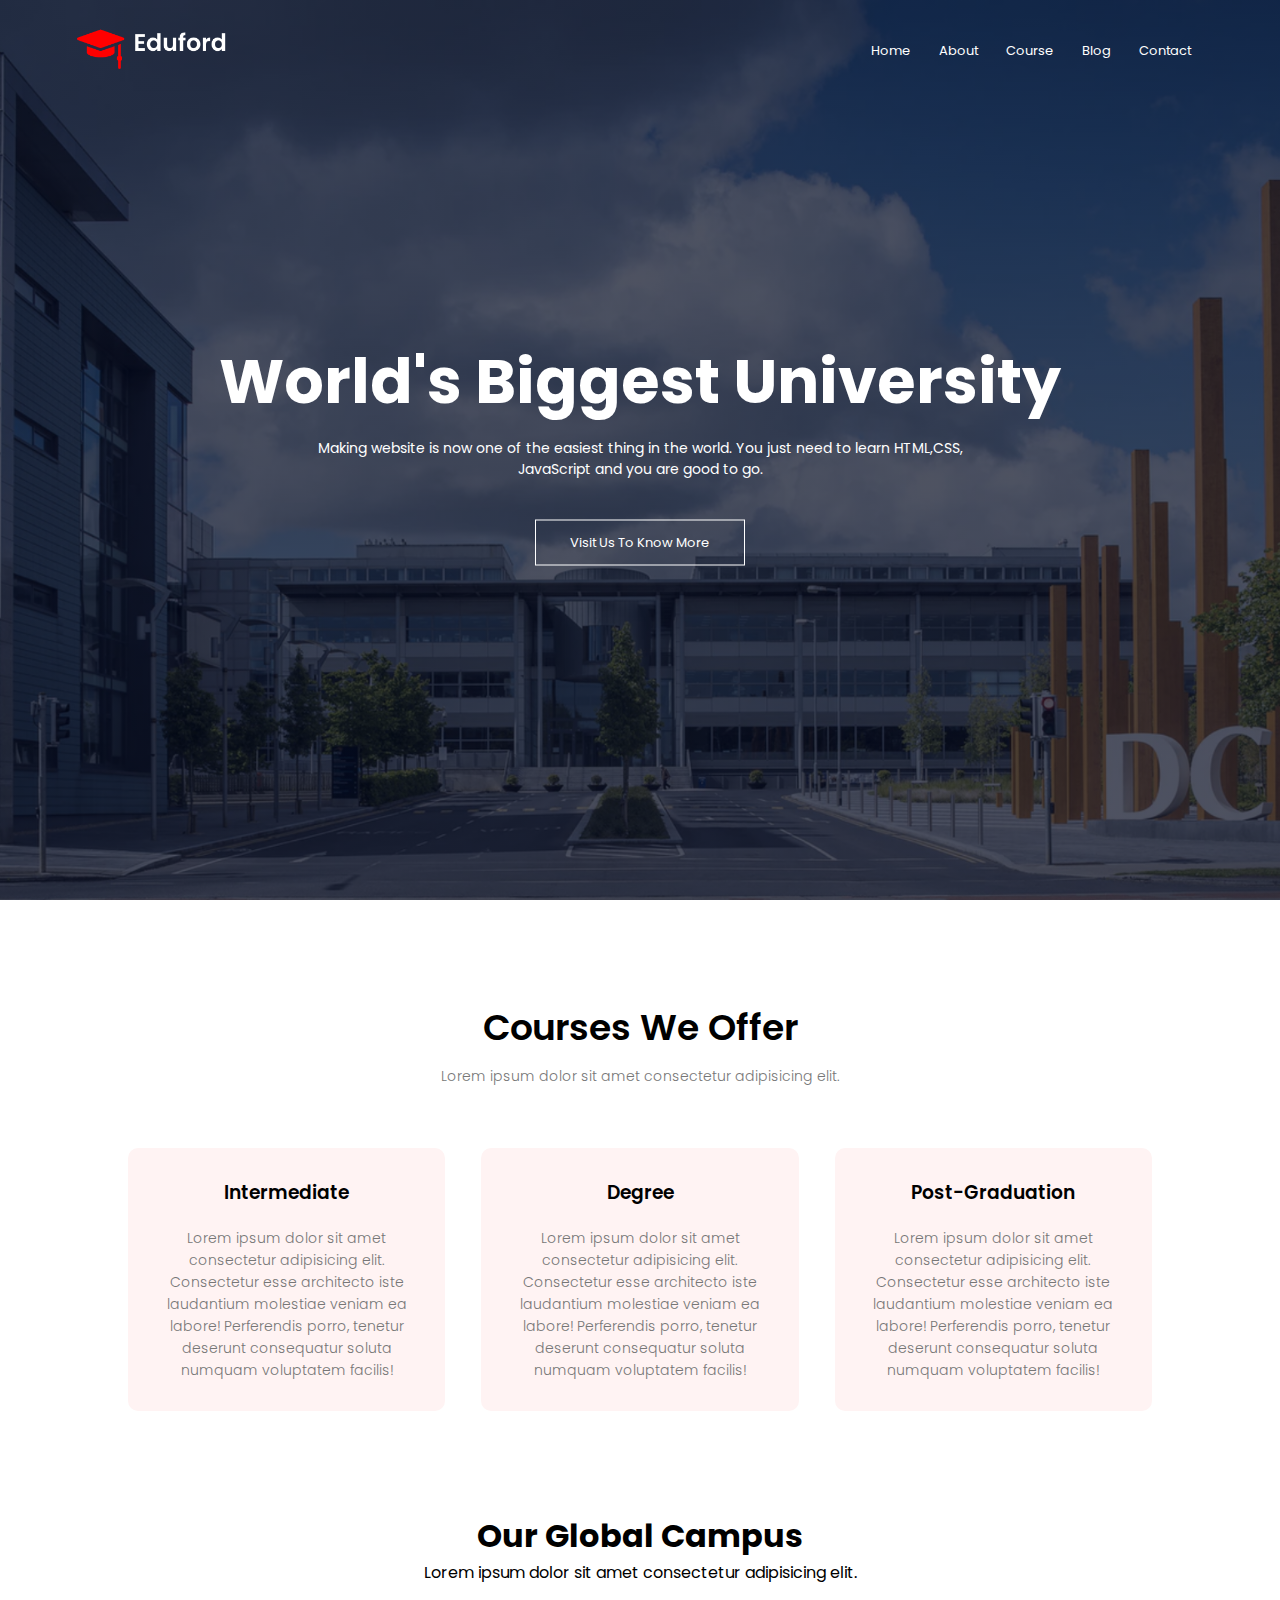
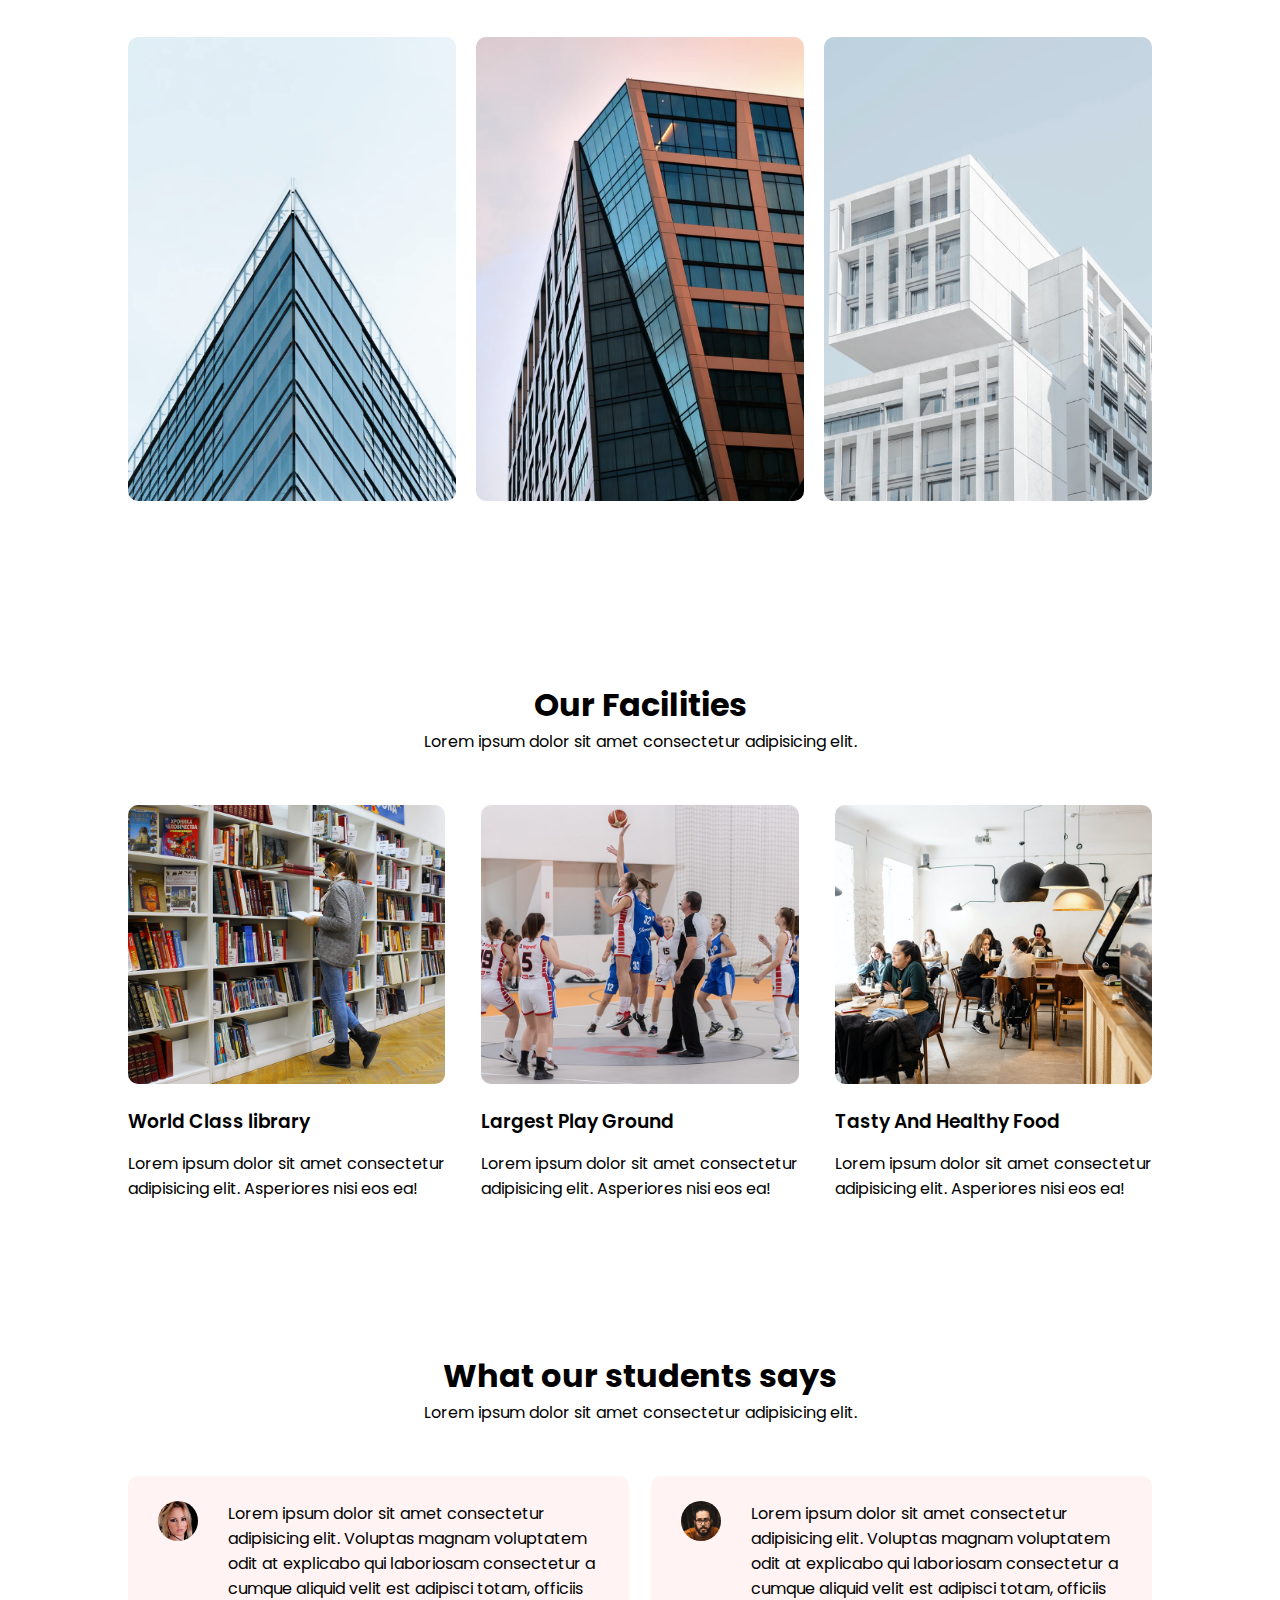
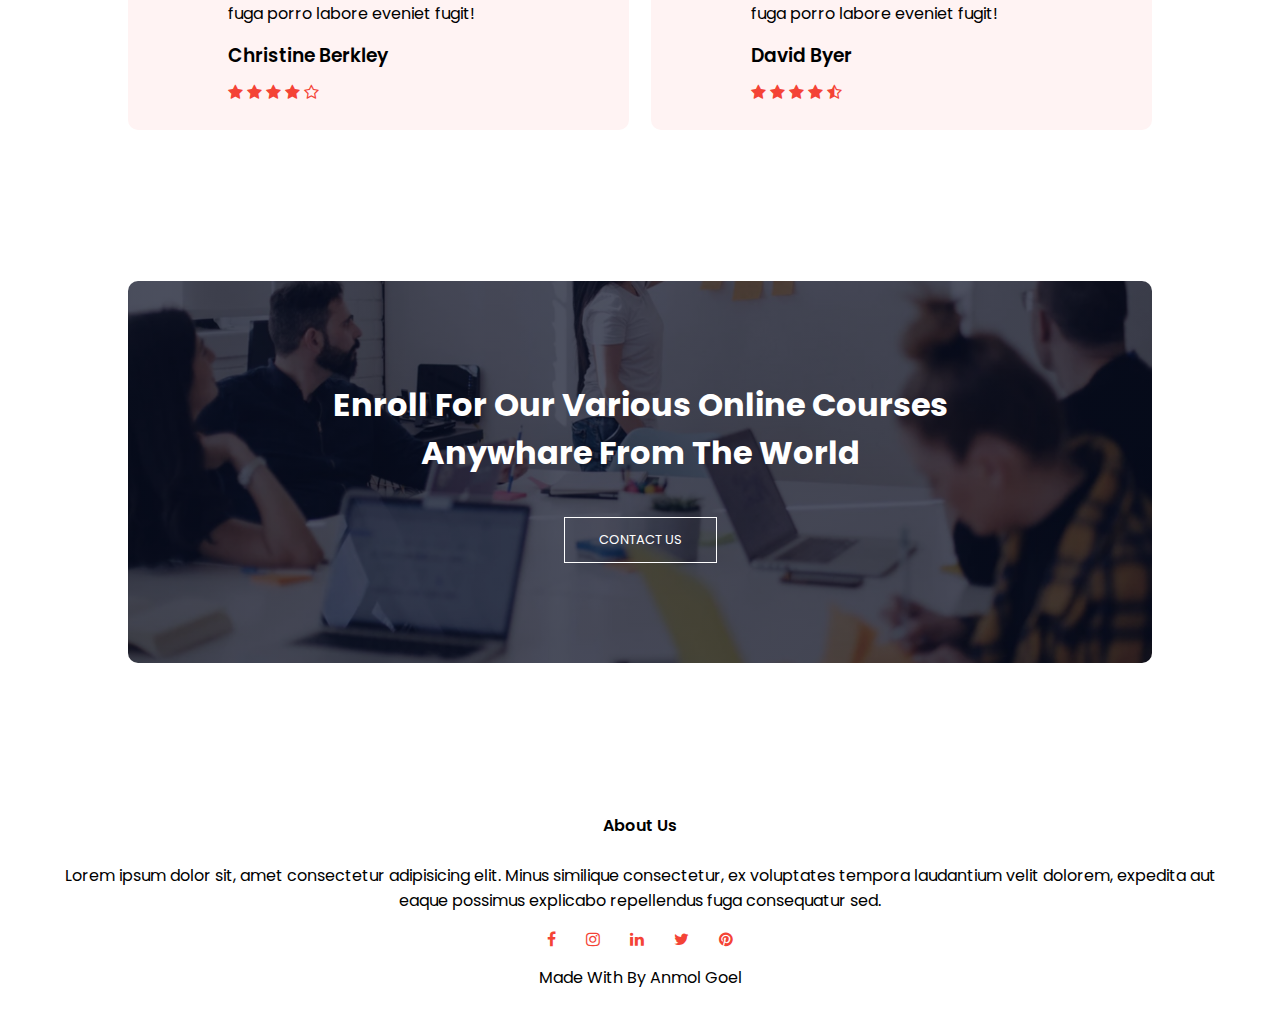
<file: index.html>
<!DOCTYPE html>
<html lang="en">

<head>
  <meta name="viewport" content="with=device-width,initial-scale= 1.0" />
  <title>University Website Design ~ Anmol Goel</title>
  <link rel="stylesheet" href="style.css" />
  <link rel="preconnect" href="https://fonts.googleapis.com">
  <link rel="preconnect" href="https://fonts.gstatic.com" crossorigin>
  <link href="https://fonts.googleapis.com/css2?family=Poppins:wght@100;200;300;400;600;700&display=swap"
    rel="stylesheet">
  <link rel="stylesheet" href="https://stackpath.bootstrapcdn.com/font-awesome/4.7.0/css/font-awesome.min.css">
</head>

<body>
  <section class="header">
    <nav>
      <a href="index.html"><img src="images/logo.png" alt="Logo"></a>
      <div class="nav-links" id="navLinks">
        <i class="fa fa-times" onclick="hideMenu()"></i>
        <ul>
          <li><a href="index.html">Home</a></li>
          <li><a href="about.html">About</a></li>
          <li><a href="course.html">Course</a></li>
          <li><a href="blog.html">Blog</a></li>
          <li><a href="contact.html">Contact</a></li>
        </ul>
      </div>
      <i class="fa fa-bars" onclick="showMenu()"></i>
    </nav>

    <div class="text-box">
      <h1>World's Biggest University</h1>
      <p>Making website is now one of the easiest thing in the world. You just need to learn HTML,CSS,<br>JavaScript and
        you are good to go.</p>
      <a href="" class="hero-btn">Visit Us To Know More</a>
    </div>
  </section>
  <!-- -------------------------- Course --------------------------------------- -->
  <section class="course">
    <h1>Courses We Offer</h1>
    <p>Lorem ipsum dolor sit amet consectetur adipisicing elit.</p>

    <div class="row">
      <div class="course-col">
        <h3>Intermediate</h3>
        <p>Lorem ipsum dolor sit amet consectetur adipisicing elit. Consectetur esse architecto iste laudantium
          molestiae veniam ea labore! Perferendis porro, tenetur deserunt consequatur soluta numquam voluptatem facilis!
        </p>
      </div>
      <div class="course-col">
        <h3>Degree</h3>
        <p>Lorem ipsum dolor sit amet consectetur adipisicing elit. Consectetur esse architecto iste laudantium
          molestiae veniam ea labore! Perferendis porro, tenetur deserunt consequatur soluta numquam voluptatem facilis!
        </p>
      </div>
      <div class="course-col">
        <h3>Post-Graduation</h3>
        <p>Lorem ipsum dolor sit amet consectetur adipisicing elit. Consectetur esse architecto iste laudantium
          molestiae veniam ea labore! Perferendis porro, tenetur deserunt consequatur soluta numquam voluptatem facilis!
        </p>
      </div>
    </div>
  </section>
  <!-- -------------------------- Campus --------------------------------------- -->

  <section class="campus">
    <h1>Our Global Campus</h1>
    <p>Lorem ipsum dolor sit amet consectetur adipisicing elit.</p>

    <div class="row">
      <div class="campus-col">
        <img src="images/london.png" alt="" srcset="">
        <div class="layer">
          <h3>LONDON</h3>
        </div>
      </div>
      <div class="campus-col">
        <img src="images/newyork.png" alt="" srcset="">
        <div class="layer">
          <h3>NEW YORK</h3>
        </div>
      </div>
      <div class="campus-col">
        <img src="images/washington.png" alt="" srcset="">
        <div class="layer">
          <h3>WASHINGTON</h3>
        </div>
      </div>
    </div>

  </section>
<!-- ------------------------Facilities---------------------------------- -->
<section class="facilities">
  <h1>Our Facilities</h1>
  <p>Lorem ipsum dolor sit amet consectetur adipisicing elit.</p>

  <div class="row">
    <div class="facilities-col">
      <img src="images/library.png">
      <h3>World Class library</h3>
      <p>Lorem ipsum dolor sit amet consectetur adipisicing elit. Asperiores nisi eos ea!</p>
    </div>
    <div class="facilities-col">
      <img src="images/basketball.png">
      <h3>Largest Play Ground</h3>
      <p>Lorem ipsum dolor sit amet consectetur adipisicing elit. Asperiores nisi eos ea!</p>
    </div>
    <div class="facilities-col">
      <img src="images/cafeteria.png">
      <h3>Tasty And Healthy Food</h3>
      <p>Lorem ipsum dolor sit amet consectetur adipisicing elit. Asperiores nisi eos ea!</p>
    </div>
  </div>
</section>
<!-- ------------------------Testimonial---------------------------------- -->
<section class="testimonials">
  <h1>What our students says</h1>
  <p>Lorem ipsum dolor sit amet consectetur adipisicing elit.</p>
  <div class="row">
    <div class="testimonial-col">
      <img src="images/user1.jpg">
      <div>
        <p>Lorem ipsum dolor sit amet consectetur adipisicing elit. Voluptas magnam voluptatem odit at explicabo qui laboriosam consectetur a cumque aliquid velit est adipisci totam, officiis fuga porro labore eveniet fugit!</p>
        <h3>Christine Berkley</h3>
        <i class="fa fa-star"></i>
        <i class="fa fa-star"></i>
        <i class="fa fa-star"></i>
        <i class="fa fa-star"></i>
        <i class="fa fa-star-o"></i>
      </div>
    </div>
    <div class="testimonial-col">
      <img src="images/user2.jpg">
      <div>
        <p>Lorem ipsum dolor sit amet consectetur adipisicing elit. Voluptas magnam voluptatem odit at explicabo qui laboriosam consectetur a cumque aliquid velit est adipisci totam, officiis fuga porro labore eveniet fugit!</p>
        <h3>David Byer</h3>
        <i class="fa fa-star"></i>
        <i class="fa fa-star"></i>
        <i class="fa fa-star"></i>
        <i class="fa fa-star"></i>
        <i class="fa fa-star-half-o"></i>
      </div>
    </div>
  </div>
</section>

  <!-- --------------------Call To Action------ -->
<section class="cta">
  <h1>Enroll For Our Various Online Courses <br> Anywhare From The World </h1>
  <a href="" class="hero-btn">CONTACT US</a>
</section>

  <!-- --------------------Call To Action------ -->
  <section class="footer">
    <h4>About Us</h4>
    <p>Lorem ipsum dolor sit, amet consectetur adipisicing elit. Minus similique consectetur, ex 
     voluptates tempora laudantium velit dolorem, expedita aut <br> eaque possimus explicabo repellendus fuga consequatur sed.</p>
     <div class="icons">
      <i class="fa fa-facebook"></i>
      <i class="fa fa-instagram"></i>
      <i class="fa fa-linkedin"></i>
      <i class="fa fa-twitter"></i>
      <i class="fa fa-pinterest"></i>

     </div>
     <p>Made With By Anmol Goel</p>
  </section>

  <!-- --------------------JavaScript For Toggle Menu------ -->
  <script>
    var navLinks = document.getElementById("navLinks");
    function showMenu() {
      navLinks.style.right = "0";
    }
    function hideMenu() {
      navLinks.style.right = "-200px";
    }
  </script>









</body>

</html>
</file>
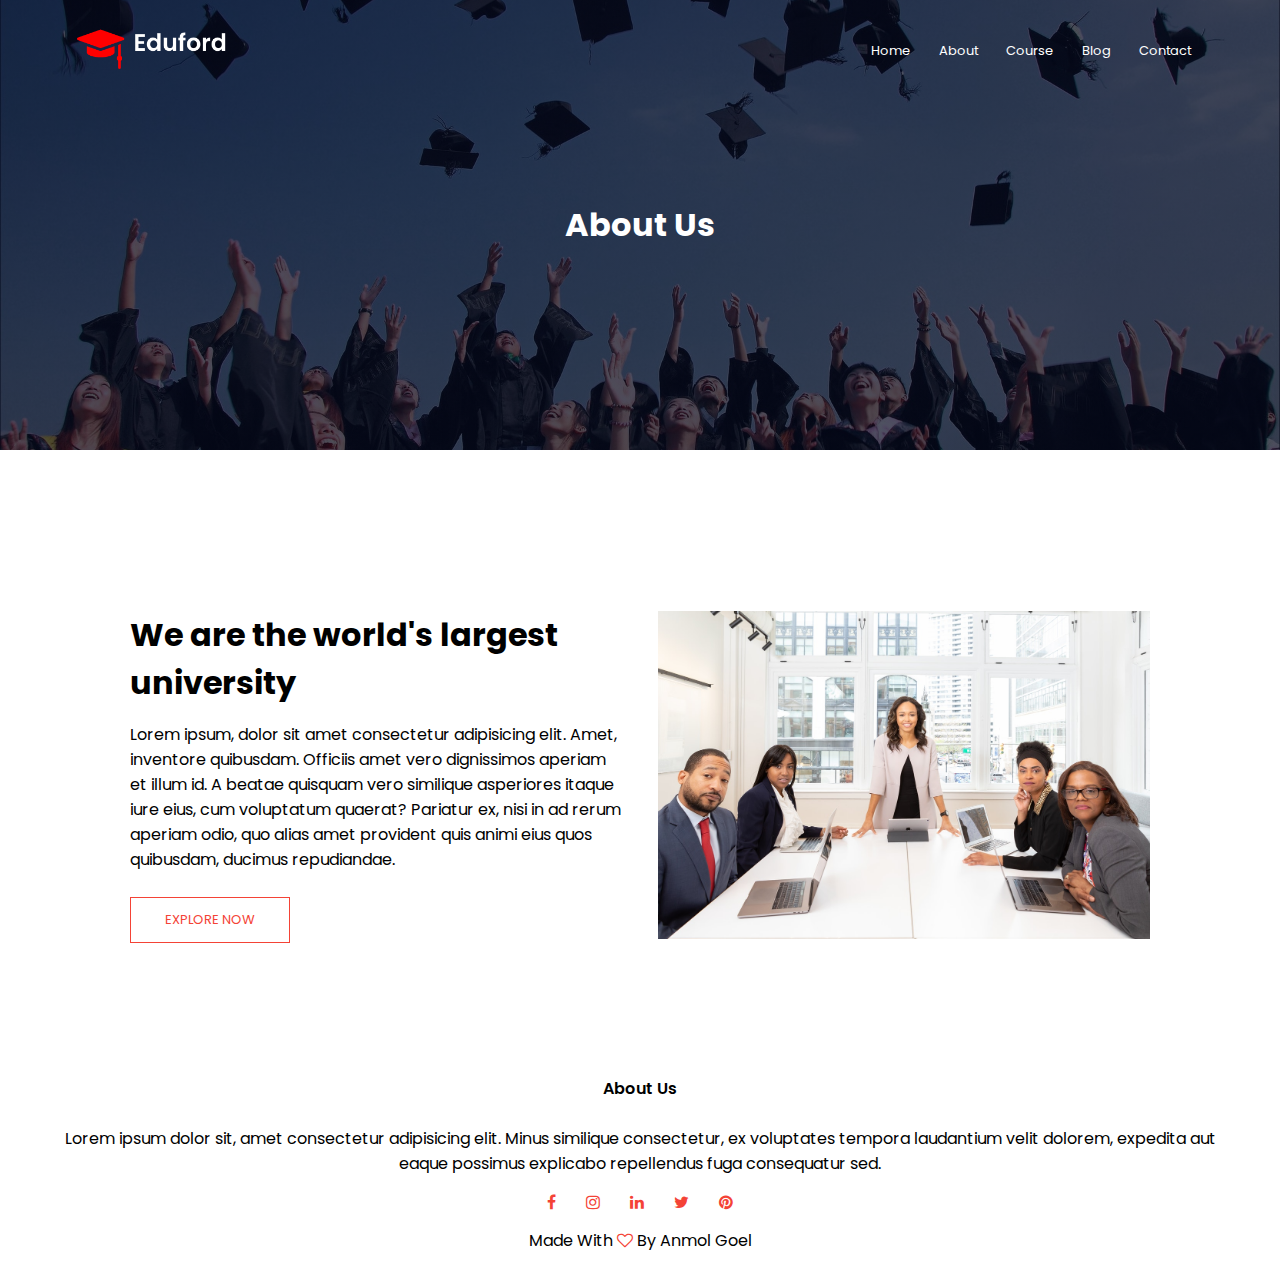
<file: about.html>
<!DOCTYPE html>
<html lang="en">

<head>
  <meta name="viewport" content="with=device-width,initial-scale= 1.0" />
  <title>University Website Design ~ Anmol Goel</title>
  <link rel="stylesheet" href="style.css" />
  <link rel="preconnect" href="https://fonts.googleapis.com">
  <link rel="preconnect" href="https://fonts.gstatic.com" crossorigin>
  <link href="https://fonts.googleapis.com/css2?family=Poppins:wght@100;200;300;400;600;700&display=swap"
    rel="stylesheet">
  <link rel="stylesheet" href="https://stackpath.bootstrapcdn.com/font-awesome/4.7.0/css/font-awesome.min.css">
</head>

<body>
  <section class="sub-header">
    <nav>
      <a href="index.html"><img src="images/logo.png" alt="Logo"></a>
      <div class="nav-links" id="navLinks">
        <i class="fa fa-times" onclick="hideMenu()"></i>
        <ul>
          <li><a href="index.html">Home</a></li>
          <li><a href="about.html">About</a></li>
          <li><a href="course.html">Course</a></li>
          <li><a href="blog.html">Blog</a></li>
          <li><a href="contact.html">Contact</a></li>
        </ul>
      </div>
      <i class="fa fa-bars" onclick="showMenu()"></i>
    </nav>
    <h1>About Us</h1>
  </section>
  <!-- ------------------- About us Content ------------------------ -->
  <section class="about-us">
    <div class="row">
      <div class="about-col">
        <h1>We are the world's largest university</h1>
        <p>Lorem ipsum, dolor sit amet consectetur adipisicing elit. Amet, inventore quibusdam. Officiis amet vero
          dignissimos aperiam et illum id. A beatae quisquam vero similique asperiores itaque iure eius, cum voluptatum
          quaerat? Pariatur ex, nisi in ad rerum aperiam odio, quo alias amet provident quis animi eius quos quibusdam,
          ducimus repudiandae.</p>
        <a href="" class="hero-btn red-btn">EXPLORE NOW</a>
      </div>
      <div class="about-col">
        <img src="images/about.jpg">
      </div>
    </div>
  </section>


  <!-- --------------------Footer------ -->
  <section class="footer">
    <h4>About Us</h4>
    <p>Lorem ipsum dolor sit, amet consectetur adipisicing elit. Minus similique consectetur, ex
      voluptates tempora laudantium velit dolorem, expedita aut <br> eaque possimus explicabo repellendus fuga
      consequatur sed.</p>
    <div class="icons">
      <i class="fa fa-facebook"></i>
      <i class="fa fa-instagram"></i>
      <i class="fa fa-linkedin"></i>
      <i class="fa fa-twitter"></i>
      <i class="fa fa-pinterest"></i>

    </div>
    <p>Made With <i class="fa fa-heart-o"></i> By Anmol Goel</p>
  </section>


  <!-- --------------------JavaScript For Toggle Menu------ -->
  <script>
    var navLinks = document.getElementById("navLinks");
    function showMenu() {
      navLinks.style.right = "0";
    }
    function hideMenu() {
      navLinks.style.right = "-200px";
    }
  </script>









</body>

</html>
</file>
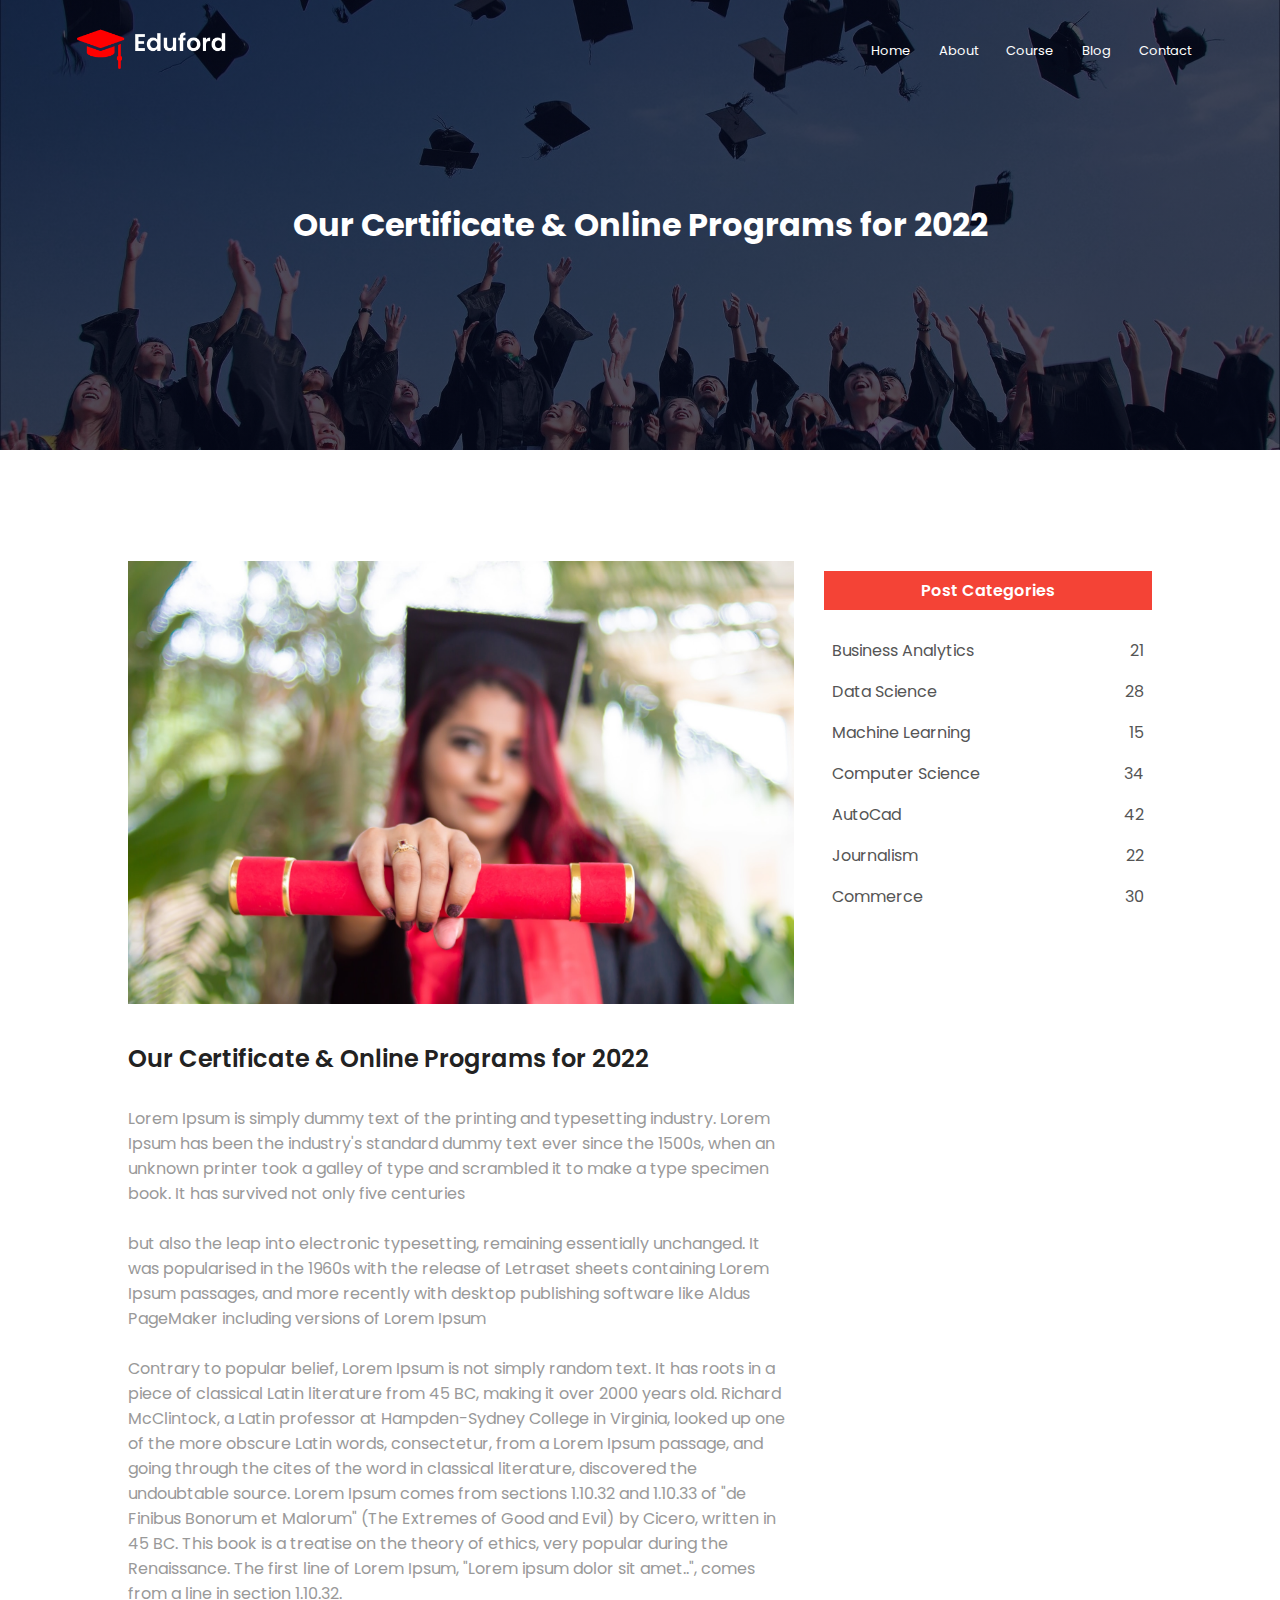
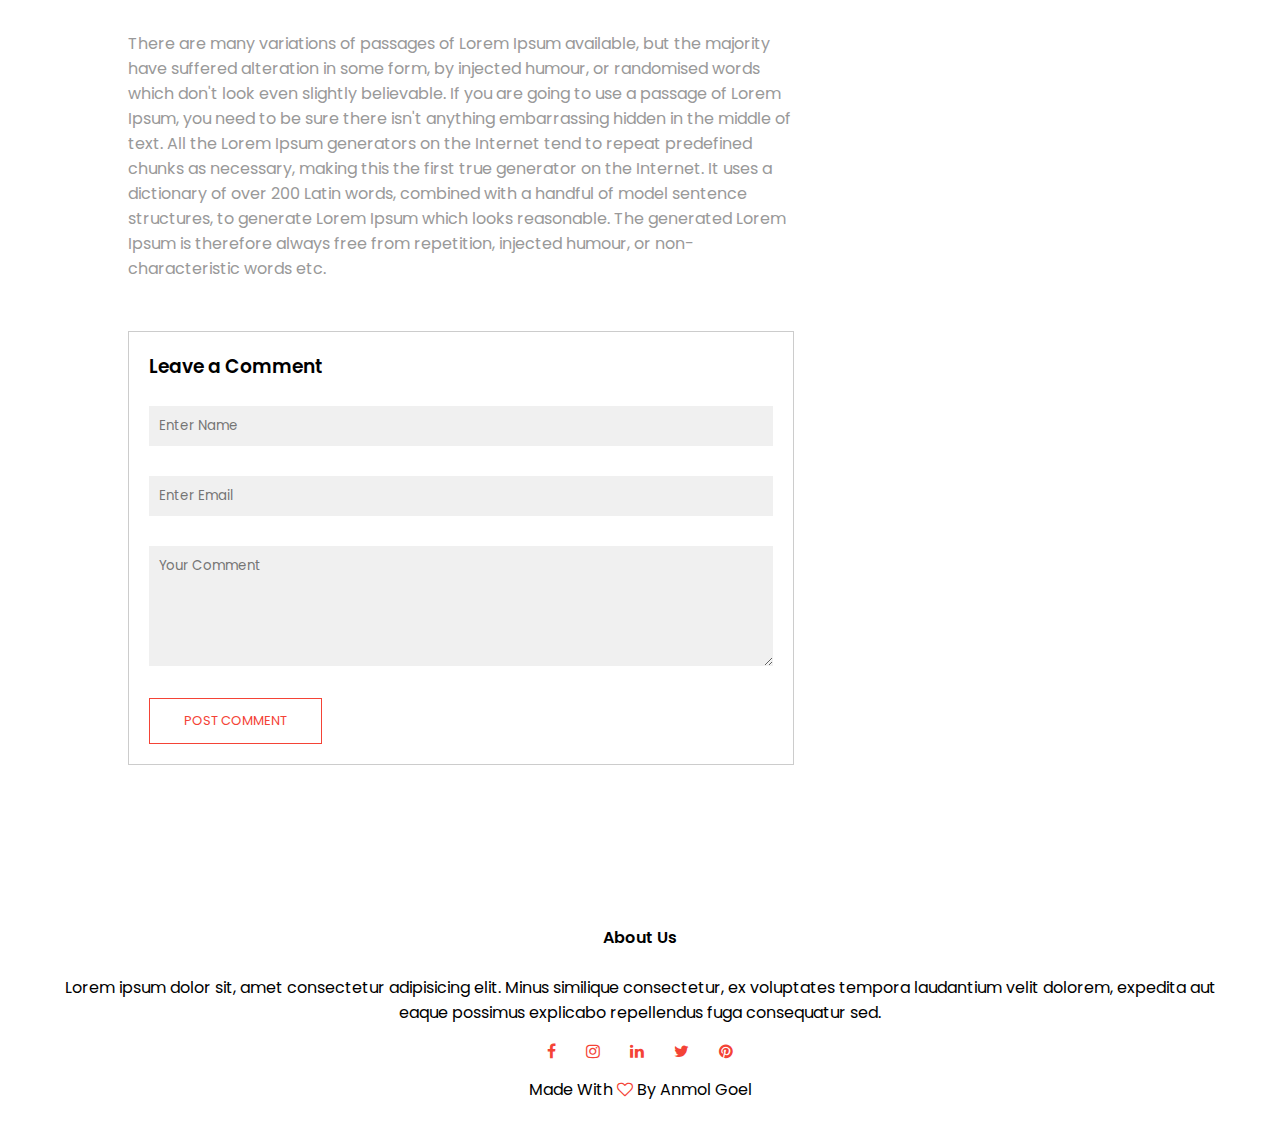
<file: blog.html>
<!DOCTYPE html>
<html lang="en">

<head>
  <meta name="viewport" content="with=device-width,initial-scale= 1.0" />
  <title>University Website Design ~ Anmol Goel</title>
  <link rel="stylesheet" href="style.css" />
  <link rel="preconnect" href="https://fonts.googleapis.com">
  <link rel="preconnect" href="https://fonts.gstatic.com" crossorigin>
  <link href="https://fonts.googleapis.com/css2?family=Poppins:wght@100;200;300;400;600;700&display=swap"
    rel="stylesheet">
  <link rel="stylesheet" href="https://stackpath.bootstrapcdn.com/font-awesome/4.7.0/css/font-awesome.min.css">
</head>

<body>
  <section class="sub-header">
    <nav>
      <a href="index.html"><img src="images/logo.png" alt="Logo"></a>
      <div class="nav-links" id="navLinks">
        <i class="fa fa-times" onclick="hideMenu()"></i>
        <ul>
          <li><a href="index.html">Home</a></li>
          <li><a href="about.html">About</a></li>
          <li><a href="course.html">Course</a></li>
          <li><a href="blog.html">Blog</a></li>
          <li><a href="contact.html">Contact</a></li>
        </ul>
      </div>
      <i class="fa fa-bars" onclick="showMenu()"></i>
    </nav>
    <h1>Our Certificate & Online Programs for 2022</h1>
  </section>
  <!-- ------------------- Blog Page Content ------------------------ -->
    <section class="blog-content">
      <div class="row">
        <div class="blog-left">
          <img src="images/certificate.jpg">
          <h2>Our Certificate & Online Programs for 2022</h2>
          <p>Lorem Ipsum is simply dummy text of the printing and typesetting industry. Lorem Ipsum has been the industry's standard dummy text ever since the 1500s, when an unknown printer took a galley of type and scrambled it to make a type specimen book. It has survived not only five centuries</p>
          <br>
          <p> but also the leap into electronic typesetting, remaining essentially unchanged. It was popularised in the 1960s with the release of Letraset sheets containing Lorem Ipsum passages, and more recently with desktop publishing software like Aldus PageMaker including versions of Lorem Ipsum</p>
          <br>
          <p>Contrary to popular belief, Lorem Ipsum is not simply random text. It has roots in a piece of classical Latin literature from 45 BC, making it over 2000 years old. Richard McClintock, a Latin professor at Hampden-Sydney College in Virginia, looked up one of the more obscure Latin words, consectetur, from a Lorem Ipsum passage, and going through the cites of the word in classical literature, discovered the undoubtable source. Lorem Ipsum comes from sections 1.10.32 and 1.10.33 of "de Finibus Bonorum et Malorum" (The Extremes of Good and Evil) by Cicero, written in 45 BC. This book is a treatise on the theory of ethics, very popular during the Renaissance. The first line of Lorem Ipsum, "Lorem ipsum dolor sit amet..", comes from a line in section 1.10.32.</p>
          <br>
          <p>There are many variations of passages of Lorem Ipsum available, but the majority have suffered alteration in some form, by injected humour, or randomised words which don't look even slightly believable. If you are going to use a passage of Lorem Ipsum, you need to be sure there isn't anything embarrassing hidden in the middle of text. All the Lorem Ipsum generators on the Internet tend to repeat predefined chunks as necessary, making this the first true generator on the Internet. It uses a dictionary of over 200 Latin words, combined with a handful of model sentence structures, to generate Lorem Ipsum which looks reasonable. The generated Lorem Ipsum is therefore always free from repetition, injected humour, or non-characteristic words etc.</p>
          
          
          <div class="comment-box">
            <h3>Leave a Comment</h3>
            <form class="comment-form"> 
              <input type="text" placeholder="Enter Name">
              <input type="email" placeholder="Enter Email">
              <textarea rows="5" placeholder="Your Comment"></textarea>
              <button type="submit" class="hero-btn red-btn">POST COMMENT</button>
            </form>
          </div>
        </div>
        <div class="blog-right">
          <h3>Post Categories</h3>
          <div>
            <span>Business Analytics</span>
            <span>21</span>
          </div>
          <div>
            <span>Data Science</span>
            <span>28</span>
          </div>
          <div>
            <span>Machine Learning</span>
            <span>15</span>
          </div>
          <div>
            <span>Computer Science</span>
            <span>34</span>
          </div>
          <div>
            <span>AutoCad</span>
            <span>42</span>
          </div>
          <div>
            <span>Journalism</span>
            <span>22</span>
          </div>
          <div>
            <span>Commerce</span>
            <span>30</span>
          </div>
        </div>
      </div>
    </section>
  <!-- --------------------Footer------ -->
  <section class="footer">
    <h4>About Us</h4>
    <p>Lorem ipsum dolor sit, amet consectetur adipisicing elit. Minus similique consectetur, ex
      voluptates tempora laudantium velit dolorem, expedita aut <br> eaque possimus explicabo repellendus fuga
      consequatur sed.</p>
    <div class="icons">
      <i class="fa fa-facebook"></i>
      <i class="fa fa-instagram"></i>
      <i class="fa fa-linkedin"></i>
      <i class="fa fa-twitter"></i>
      <i class="fa fa-pinterest"></i>

    </div>
    <p>Made With <i class="fa fa-heart-o"></i> By Anmol Goel</p>
  </section>


  <!-- --------------------JavaScript For Toggle Menu------ -->
  <script>
    var navLinks = document.getElementById("navLinks");
    function showMenu() {
      navLinks.style.right = "0";
    }
    function hideMenu() {
      navLinks.style.right = "-200px";
    }
  </script> 
</body>

</html>
</file>
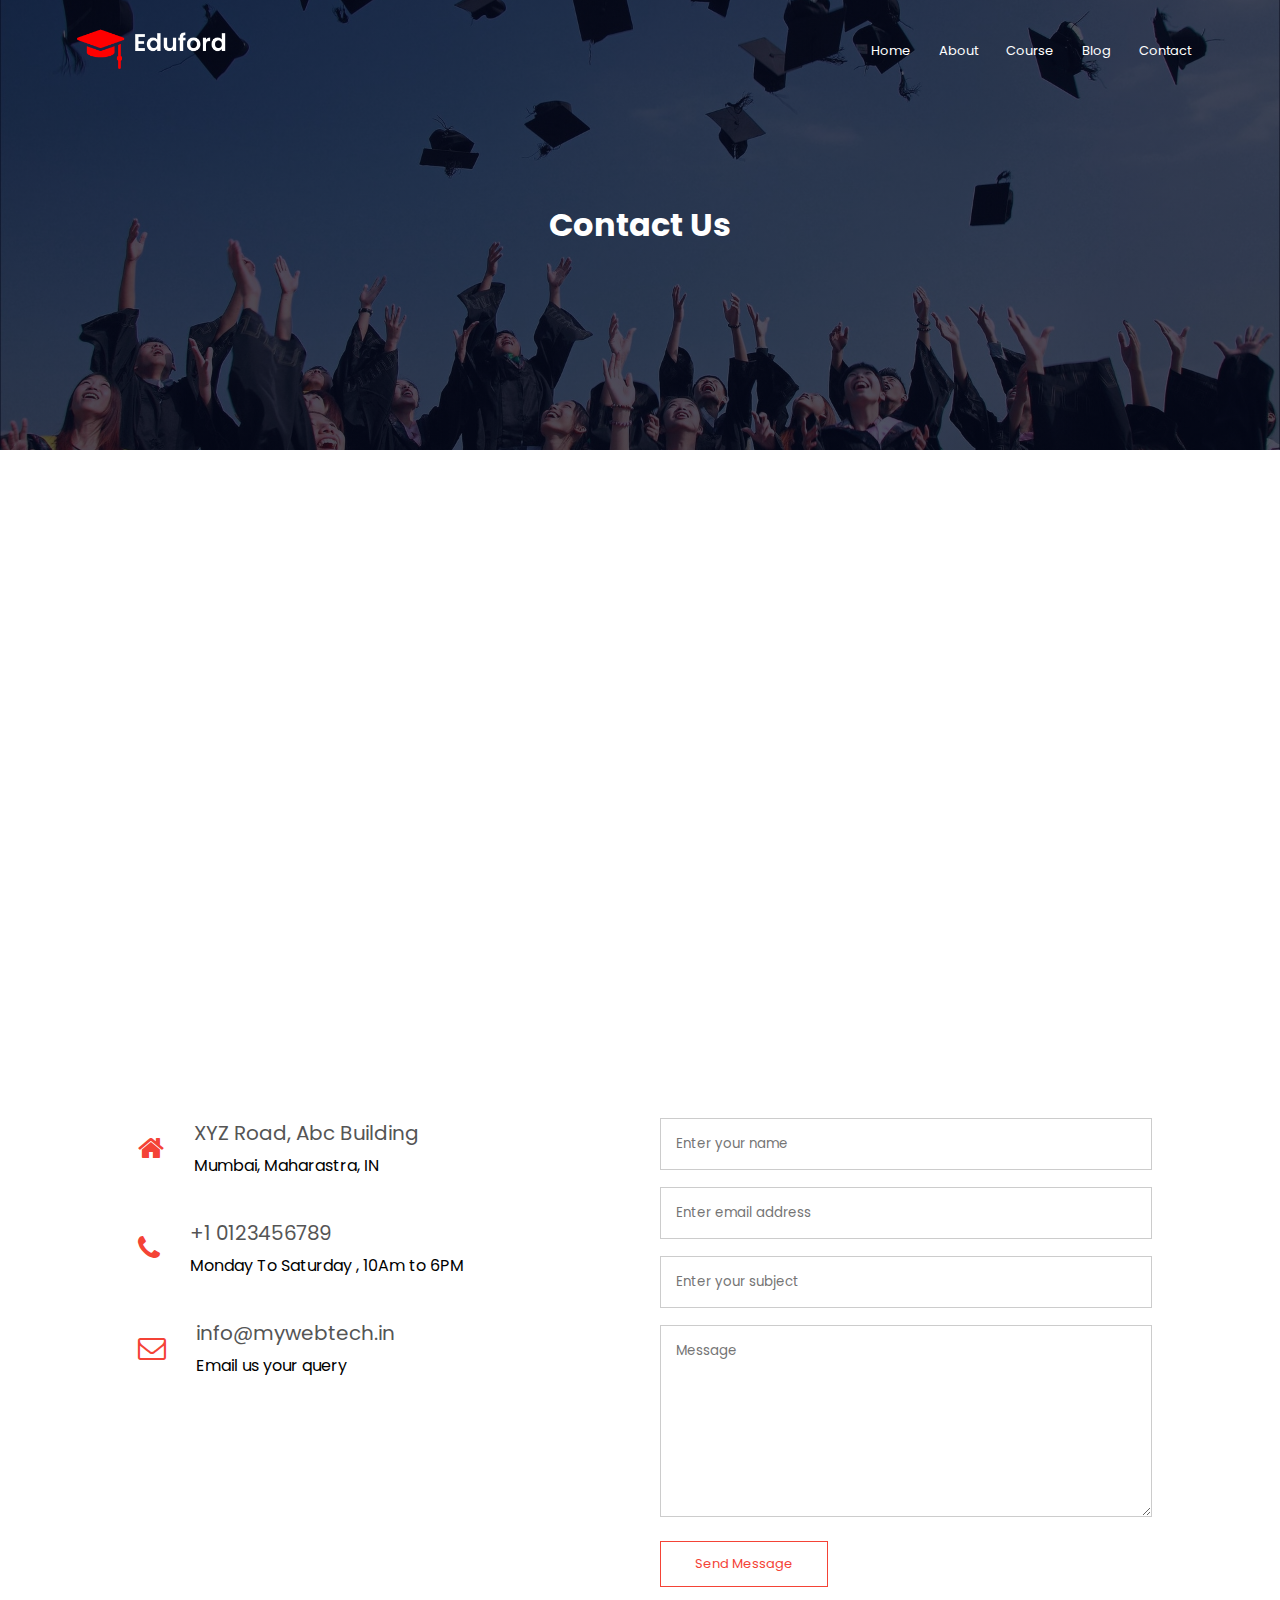
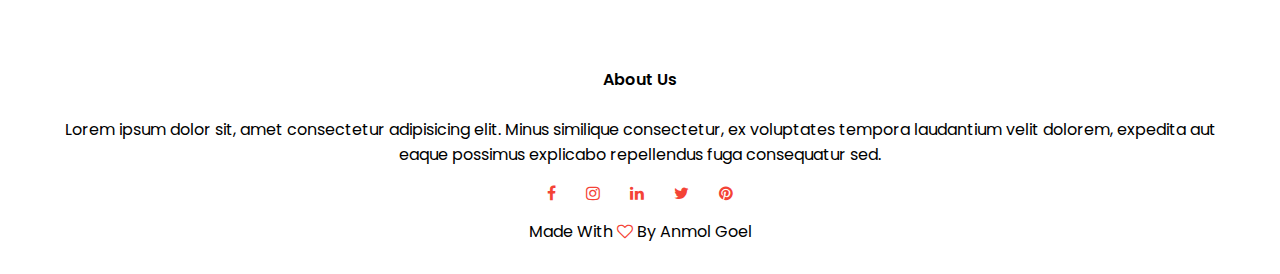
<file: contact.html>
<!DOCTYPE html>
<html lang="en">

<head>
  <meta name="viewport" content="with=device-width,initial-scale= 1.0" />
  <title>University Website Design ~ Anmol Goel</title>
  <link rel="stylesheet" href="style.css" />
  <link rel="preconnect" href="https://fonts.googleapis.com">
  <link rel="preconnect" href="https://fonts.gstatic.com" crossorigin>
  <link href="https://fonts.googleapis.com/css2?family=Poppins:wght@100;200;300;400;600;700&display=swap"
    rel="stylesheet">
  <link rel="stylesheet" href="https://stackpath.bootstrapcdn.com/font-awesome/4.7.0/css/font-awesome.min.css">
</head>

<body>
  <section class="sub-header">
    <nav>
      <a href="index.html"><img src="images/logo.png" alt="Logo"></a>
      <div class="nav-links" id="navLinks">
        <i class="fa fa-times" onclick="hideMenu()"></i>
        <ul>
          <li><a href="index.html">Home</a></li>
          <li><a href="about.html">About</a></li>
          <li><a href="course.html">Course</a></li>
          <li><a href="blog.html">Blog</a></li>
          <li><a href="contact.html">Contact</a></li>
        </ul>
      </div>
      <i class="fa fa-bars" onclick="showMenu()"></i>
    </nav>
    <h1>Contact Us</h1>
  </section>
  <!-- ------------------- Contact us ------------------------ -->
  <section class="location">
    <iframe src="https://www.google.com/maps/embed?pb=!1m18!1m12!1m3!1d241316.6433229747!2d72.74109780863925!3d19.08252232377542!2m3!1f0!2f0!3f0!3m2!1i1024!2i768!4f13.1!3m3!1m2!1s0x3be7c6306644edc1%3A0x5da4ed8f8d648c69!2sMumbai%2C%20Maharashtra!5e0!3m2!1sen!2sin!4v1650889556198!5m2!1sen!2sin" width="600" height="450" style="border:0;" allowfullscreen="" loading="lazy" referrerpolicy="no-referrer-when-downgrade"></iframe>
  </section>
  <section class="contact-us">
    <div class="row">
      <div class="contact-col">
        <div>
            <i class="fa fa-home"></i>
            <span>
              <h5>XYZ Road, Abc Building</h5>
              <p>Mumbai, Maharastra, IN</p>
            </span>
        </div>
        <div>
            <i class="fa fa-phone"></i>
            <span>
              <h5>+1 0123456789</h5>
              <p>Monday To Saturday , 10Am to 6PM</p>
            </span>
        </div>
        <div>
            <i class="fa fa-envelope-o"></i>
            <span>
              <h5>info@mywebtech.in</h5>
              <p>Email us your query</p>
            </span>
        </div>
      </div>
      <div class="contact-col">

        <form action="form-handler.php" method="post">
          <input type="text" name="name" placeholder="Enter your name" required>
          <input type="email" name="email"  placeholder="Enter email address" required>
          <input type="text" name="subject" placeholder="Enter your subject" required>
          <textarea rows="8" name="message" placeholder="Message" required></textarea>
          <button type="submit"class="hero-btn red-btn">Send Message</button>
        </form>

      </div>
    </div>

  </section>

  
  <!-- --------------------Footer------ -->
  <section class="footer">
    <h4>About Us</h4>
    <p>Lorem ipsum dolor sit, amet consectetur adipisicing elit. Minus similique consectetur, ex
      voluptates tempora laudantium velit dolorem, expedita aut <br> eaque possimus explicabo repellendus fuga
      consequatur sed.</p>
    <div class="icons">
      <i class="fa fa-facebook"></i>
      <i class="fa fa-instagram"></i>
      <i class="fa fa-linkedin"></i>
      <i class="fa fa-twitter"></i>
      <i class="fa fa-pinterest"></i>

    </div>
    <p>Made With <i class="fa fa-heart-o"></i> By Anmol Goel</p>
  </section>


  <!-- --------------------JavaScript For Toggle Menu------ -->
  <script>
    var navLinks = document.getElementById("navLinks");
    function showMenu() {
      navLinks.style.right = "0";
    }
    function hideMenu() {
      navLinks.style.right = "-200px";
    }
  </script>









</body>

</html>
</file>
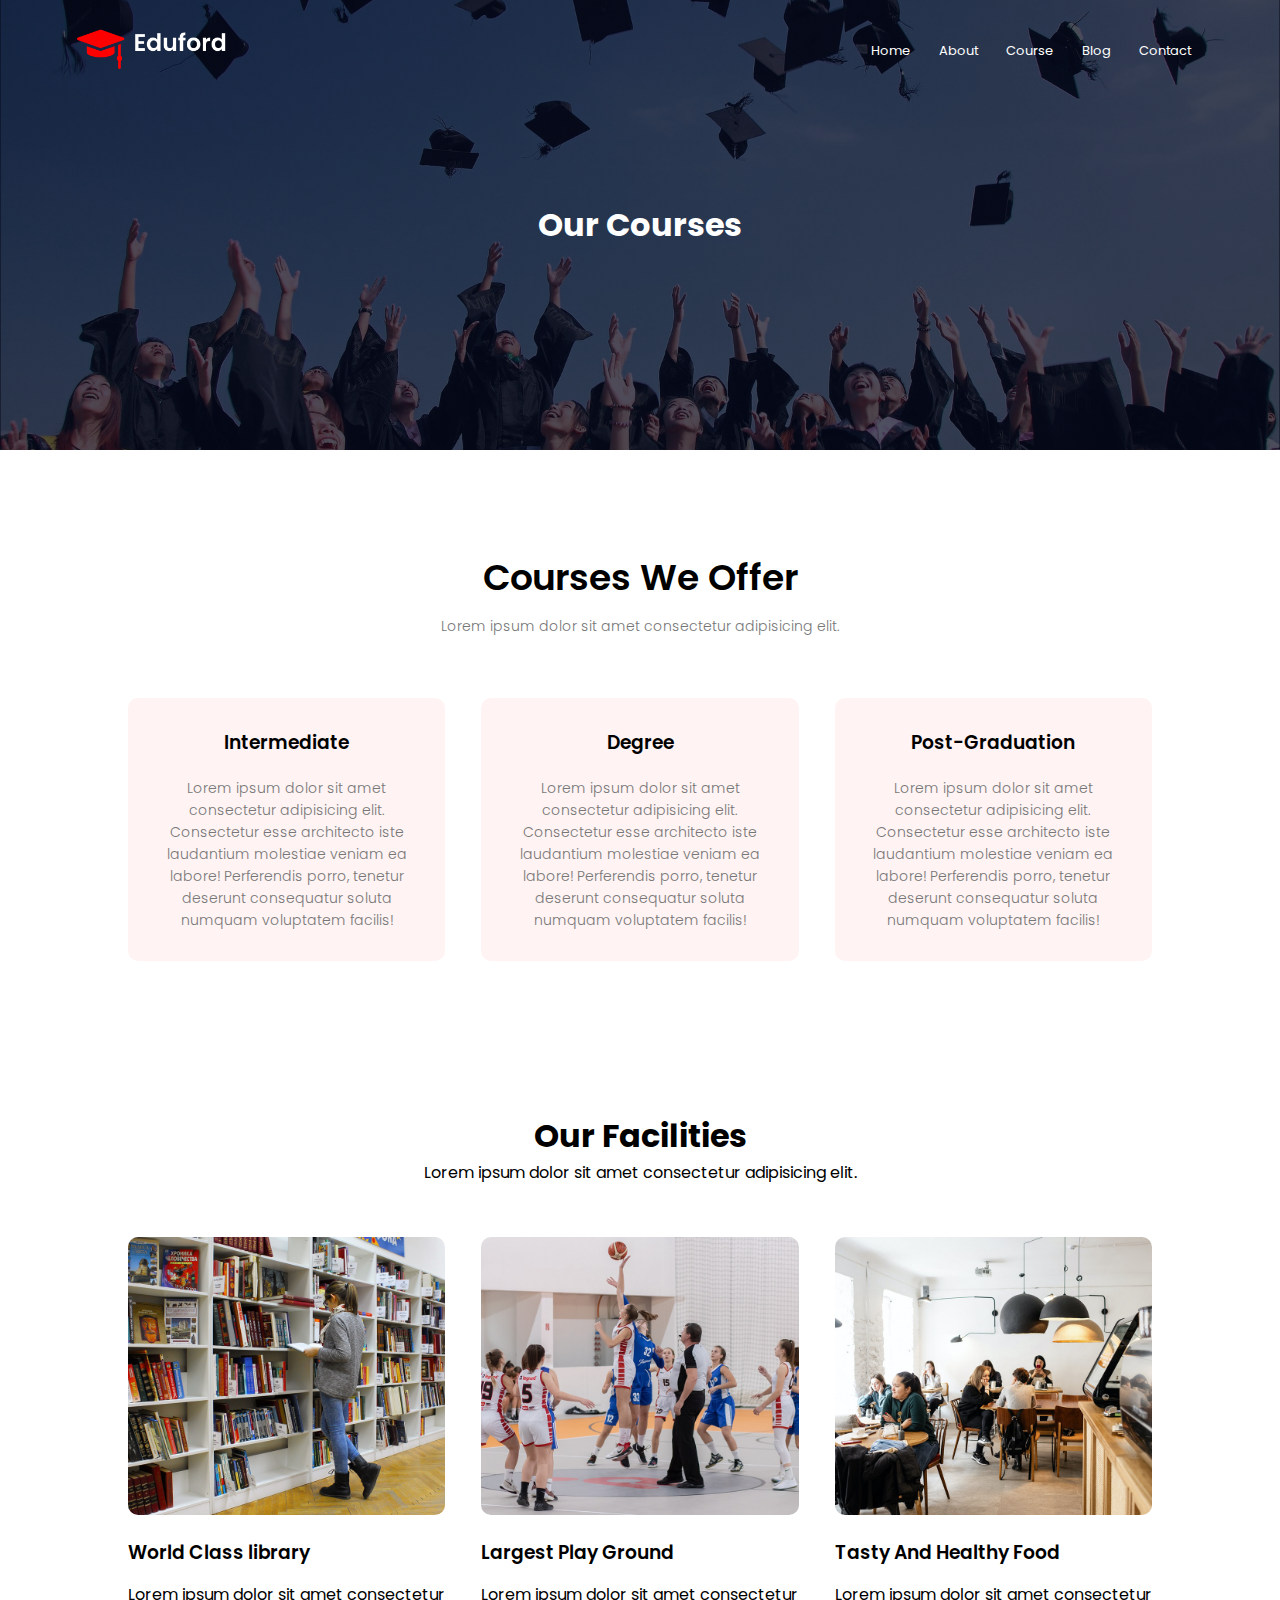
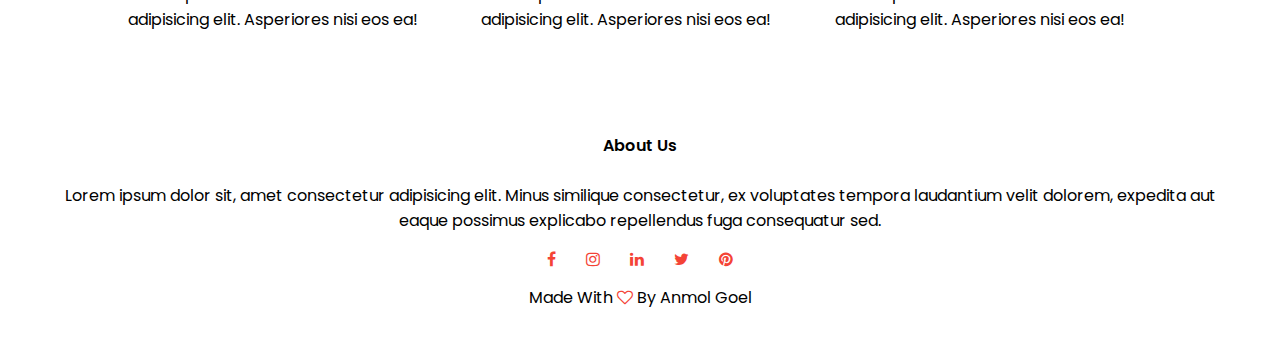
<file: course.html>
<!DOCTYPE html>
<html lang="en">

<head>
  <meta name="viewport" content="with=device-width,initial-scale= 1.0" />
  <title>University Website Design ~ Anmol Goel</title>
  <link rel="stylesheet" href="style.css" />
  <link rel="preconnect" href="https://fonts.googleapis.com">
  <link rel="preconnect" href="https://fonts.gstatic.com" crossorigin>
  <link href="https://fonts.googleapis.com/css2?family=Poppins:wght@100;200;300;400;600;700&display=swap"
    rel="stylesheet">
  <link rel="stylesheet" href="https://stackpath.bootstrapcdn.com/font-awesome/4.7.0/css/font-awesome.min.css">
</head>

<body>
  <section class="sub-header">
    <nav>
      <a href="index.html"><img src="images/logo.png" alt="Logo"></a>
      <div class="nav-links" id="navLinks">
        <i class="fa fa-times" onclick="hideMenu()"></i>
        <ul>
          <li><a href="index.html">Home</a></li>
          <li><a href="about.html">About</a></li>
          <li><a href="course.html">Course</a></li>
          <li><a href="blog.html">Blog</a></li>
          <li><a href="contact.html">Contact</a></li>
        </ul>
      </div>
      <i class="fa fa-bars" onclick="showMenu()"></i>
    </nav>
    <h1>Our Courses</h1>
  </section>
  <!-- ------------------- Course ------------------------ -->
  <section class="course">
    <h1>Courses We Offer</h1>
    <p>Lorem ipsum dolor sit amet consectetur adipisicing elit.</p>

    <div class="row">
      <div class="course-col">
        <h3>Intermediate</h3>
        <p>Lorem ipsum dolor sit amet consectetur adipisicing elit. Consectetur esse architecto iste laudantium
          molestiae veniam ea labore! Perferendis porro, tenetur deserunt consequatur soluta numquam voluptatem facilis!
        </p>
      </div>
      <div class="course-col">
        <h3>Degree</h3>
        <p>Lorem ipsum dolor sit amet consectetur adipisicing elit. Consectetur esse architecto iste laudantium
          molestiae veniam ea labore! Perferendis porro, tenetur deserunt consequatur soluta numquam voluptatem facilis!
        </p>
      </div>
      <div class="course-col">
        <h3>Post-Graduation</h3>
        <p>Lorem ipsum dolor sit amet consectetur adipisicing elit. Consectetur esse architecto iste laudantium
          molestiae veniam ea labore! Perferendis porro, tenetur deserunt consequatur soluta numquam voluptatem facilis!
        </p>
      </div>
    </div>
  </section>
  <!-- ------------------- Facilities ----- -->
  <section class="facilities">
    <h1>Our Facilities</h1>
    <p>Lorem ipsum dolor sit amet consectetur adipisicing elit.</p>
  
    <div class="row">
      <div class="facilities-col">
        <img src="images/library.png">
        <h3>World Class library</h3>
        <p>Lorem ipsum dolor sit amet consectetur adipisicing elit. Asperiores nisi eos ea!</p>
      </div>
      <div class="facilities-col">
        <img src="images/basketball.png">
        <h3>Largest Play Ground</h3>
        <p>Lorem ipsum dolor sit amet consectetur adipisicing elit. Asperiores nisi eos ea!</p>
      </div>
      <div class="facilities-col">
        <img src="images/cafeteria.png">
        <h3>Tasty And Healthy Food</h3>
        <p>Lorem ipsum dolor sit amet consectetur adipisicing elit. Asperiores nisi eos ea!</p>
      </div>
    </div>
  </section>


  <!-- --------------------Footer------ -->
  <section class="footer">
    <h4>About Us</h4>
    <p>Lorem ipsum dolor sit, amet consectetur adipisicing elit. Minus similique consectetur, ex
      voluptates tempora laudantium velit dolorem, expedita aut <br> eaque possimus explicabo repellendus fuga
      consequatur sed.</p>
    <div class="icons">
      <i class="fa fa-facebook"></i>
      <i class="fa fa-instagram"></i>
      <i class="fa fa-linkedin"></i>
      <i class="fa fa-twitter"></i>
      <i class="fa fa-pinterest"></i>

    </div>
    <p>Made With <i class="fa fa-heart-o"></i> By Anmol Goel</p>
  </section>


  <!-- --------------------JavaScript For Toggle Menu------ -->
  <script>
    var navLinks = document.getElementById("navLinks");
    function showMenu() {
      navLinks.style.right = "0";
    }
    function hideMenu() {
      navLinks.style.right = "-200px";
    }
  </script>









</body>

</html>
</file>
<file: style.css>
* {
    margin: 0;
    padding: 0;
    font-family: 'Poppins', sans-serif;
}

.header {
    min-height: 100vh;
    width: 100%;
    background-image: linear-gradient(rgba(4, 9, 30, 0.7), rgba(4, 9, 30, 0.7)), url(images/banner.png);
    background-position: center;
    background-size: cover;
    position: relative;
}

nav {
    display: flex;
    padding: 2% 6%;
    justify-content: space-between;
    align-items: center;
}

nav img {
    width: 150px;
}

.nav-links {
    flex: 1;
    text-align: right;
}

.nav-links ul li {
    list-style: none;
    display: inline-block;
    padding: 8px 12px;
    position: relative;
}

.nav-links ul li a {
    color: #fff;
    text-decoration: none;
    font-size: 13px;
}

.nav-links ul li::after {
    content: '';
    width: 0%;
    height: 2px;
    background: #f44336;
    display: block;
    margin: auto;
    transition: 0.5s;
}

.nav-links ul li:hover::after {
    width: 100%;
}

.text-box {
    width: 90%;
    color: #fff;
    position: absolute;
    top: 50%;
    left: 50%;
    transform: translate(-50%, -50%);
    text-align: center;
}

.text-box h1 {
    font-size: 62px;
}

.text-box p {
    margin: 10px 0 40px;
    font-size: 14px;
    color: #fff;
}

.hero-btn {
    display: inline-block;
    text-decoration: none;
    color: #fff;
    border: 1px solid #fff;
    padding: 12px 34px;
    font-size: 13px;
    background: transparent;
    position: relative;
    cursor: pointer;
}

.hero-btn:hover {
    border: 1px solid #f44336;
    background: #f44336;
    transition: 1s;
}

nav .fa {
    display: none;
}

@media(max-width: 700px) {
    .text-box h1 {
        font-size: 20px;
    }

    .nav-links ul li {
        display: block;
    }

    .nav-links {
        position: fixed;
        background: #f44336;
        height: 100vh;
        width: 200px;
        top: 0;
        right: -200px;
        text-align: left;
        z-index: 2;
        transition: 1s;
    }

    nav .fa {
        display: block;
        color: #fff;
        margin: 10px;
        font-size: 22px;
        cursor: pointer;
    }

    .nav-links ul {
        padding: 30px;
    }
}

/* --------------------------- Course ------------------------------- */

.course {
    width: 80%;
    margin: auto;
    text-align: center;
    padding-top: 100px;
}

.course h1 {
    font-size: 36px;
    font-weight: 600;
}

.course p {
    color: #777;
    font-size: 14px;
    font-weight: 300;
    line-height: 22px;
    padding: 10px;
}

.row {
    margin-top: 5%;
    display: flex;
    justify-content: space-between;
}

.course-col {
    flex-basis: 31%;
    background: #fff3f3;
    border-radius: 10px;
    margin-bottom: 5%;
    padding: 20px 12px;
    box-sizing: border-box;
    transition: 0.5s;
}

h3 {
    text-align: center;
    font-weight: 600;
    margin: 10px 0;
}

.course-col:hover {
    box-shadow: 0 0 20px 0px rgba(0, 0, 0, 0.2);
}

@media(max-width:700px) {
    .row {
        flex-direction: column;
    }
}

/* --------------------------- Campus ------------------------------- */

.campus {
    width: 80%;
    margin: auto;
    text-align: center;
    padding: 50px;
}

.campus-col {
    flex-basis: 32%;
    border-radius: 10px;
    margin-bottom: 30px;
    position: relative;
    overflow: hidden;
}

.campus-col img {
    width: 100%;
    display: block;
}

.layer {
    background: transparent;
    height: 100%;
    width: 100%;
    position: absolute;
    top: 0;
    left: 0;
    transition: 0.5s;
}

.layer:hover {
    background: rgba(226, 0, 0, 0.7);

}

.layer h3 {
    width: 100%;
    font-weight: 500;
    color: #fff;
    font-size: 26px;
    bottom: 0;
    left: 50%;
    transform: translateX(-50%);
    position: absolute;
    opacity: 0;
    transition: 0.5s;
}

.layer:hover h3 {
    bottom: 49%;
    opacity: 1;
}

.facilities {
    width: 80%;
    margin: auto;
    text-align: center;
    padding-top: 100px;
}
.facilities-col{
    flex-basis: 31%;
    border-radius: 10px;
    margin-bottom: 5%;
    text-align: left;
}
.facilities-col img{
    width: 100%;
    border-radius: 10px;
}
.facilities-col p{
    padding: 0;
}
.facilities-col h3{
    margin-top: 16px;
    margin-bottom: 15px;
    text-align: left;
}
/* --------------------------- Testimonials ------------------------------- */
.testimonials{
    width: 80%;
    margin: auto;
    padding-top: 100px;
    text-align: center;
}
.testimonial-col{
    flex-basis: 44%;
    border-radius: 10px;
    margin-bottom: 5%;
    text-align: left;
    background: #fff3f3;
    padding: 25px;
    cursor: pointer;
    display: flex;
}
.testimonial-col img{
    height: 40px;
    margin-left: 5px;
    margin-right: 30px;
    border-radius: 50%;
}
.testimonial-col p{
    padding: 0;
}
.testimonial-col h3{
    margin-top: 15px;
    text-align: left;
}
.testimonial-col .fa{
    color: #f44336;
}
@media(max-width:700px){
    .testimonial-col img{
        margin-left: 0px;
        margin-right: 15px;
    }
}

/* -------------------Call To Action---- */
.cta{
    margin: 100px auto;
    width: 80%;
    background-image: linear-gradient(rgba(4, 9, 30, 0.7), rgba(4, 9, 30, 0.7)), url(images/banner2.jpg);
    background-position: center;
    background-size: cover;
    border-radius: 10px;
    text-align: center;
    padding: 100px 0;

}
.cta h1{
    color: #fff;
    margin-bottom: 40px;
    padding: 0;
}
@media(max-width:700px){
    .cta h1{
        font-size: 24px;
    }
}
/* --------------footer-------- */
.footer{
        width: 100%;
        text-align: center;
        padding: 30px 0;
}
.footer h4{
    margin-bottom: 25px;
    margin-top: 20px;
    font-weight: 600;
}
.icons .fa{
    color: #f44336;
    margin: 0 13px;
    cursor: pointer;
    padding: 18px 0;
}
.fa-heart-o{
    color: #f44336;
}

/* --------------------------------about us page--------------------------- */

.sub-header{
    height: 50vh;
    width: 100%;
    background-image: linear-gradient(rgba(4, 9, 30, 0.7), rgba(4, 9, 30, 0.7)), url(images/background.jpg);
    background-position: center;
    background-size: cover;
    text-align: center;
    color: white;
}
.sub-header h1{
    margin-top: 100px;
}
.about-us{
    width: 80%;
    margin: auto;
    padding-top: 80px;
    padding-bottom: 50px;
}
.about-col{
    flex-basis: 48%;
    padding: 30px 2px;
}
.about-col img{
    width: 100%;
}
.about-col h1{
    padding-top: 0;
}
.about-col p{
    padding: 15px 0 25px;

}
.red-btn{
    border: 1px solid #f44336;
    background: transparent;
    color: #f44336;
}
.red-btn:hover{
    color: white;
    font-weight: 900;

}
/* ---------------------Blog Content----------------------------- */
.blog-content{
    width: 80%;
    margin: auto;
    padding: 60px 0;
}
.blog-left{
    flex-basis: 65%;
    
}
.blog-left img{
    width: 100%;

}
.blog-left h2{
    color: #222;
    font-weight: 600;
    margin: 30px 0;
}
.blog-left p{
    color: #999;
    padding: 0;
}
.blog-right {
    flex-basis: 32%;
}
.blog-right h3{
    background: #f44336;
    color: #fff;
    padding: 7px 0;
    font-size: 16px;
    margin-bottom: 20px;
}
.blog-right div{
    display: flex;
    align-items: center;
    justify-content: space-between;
    color: #555;
    padding: 8px;
    box-sizing: border-box;
}
.comment-box{
    border: 1px solid #ccc;
    margin: 50px 0;
    padding: 10px 20px;
}
.comment-box h3{
    text-align: left;
}
.comment-form input, .comment-form textarea{
    width: 100%;
    padding: 10px;
    margin: 15px 0;
    box-sizing: border-box;
    border: none;
    outline: none;
    background: #f0f0f0;
}
.comment-form button{
    margin: 10px 0;
}
@media(max-width:700px){
    .sub-header h1{
        font-size: 24px;
    }
}
/* ---------------------Contact US Page----------------------------- */
.location{
    width: 80%;
    margin: auto;
    padding: 80px 0;
}
.location iframe{
    width: 100%;
}
.contact-us{
    width: 80%;
    margin: auto;
}
.contact-col{
    flex-basis: 48%;
    margin-bottom: 30px;
}
.contact-col div{
    display: flex;
    align-items: center;
    margin-bottom: 40px;
}
.contact-col div .fa{
    font-size: 28px;
    color: #f44336;
    margin: 10px;
    margin-right: 30px;
}
.contact-col div p{
padding: 0;
}
.contact-col div h5{
    font-size: 20px;
    margin-bottom: 5px;
    color: #555;
    font-weight: 400;
}
.contact-col input, .contact-col textarea{
    width: 100%;
    padding: 15px;
    margin-bottom: 17px;
    outline: none;
    border: 1px solid #ccc;
    box-sizing: border-box;
}
</file>
